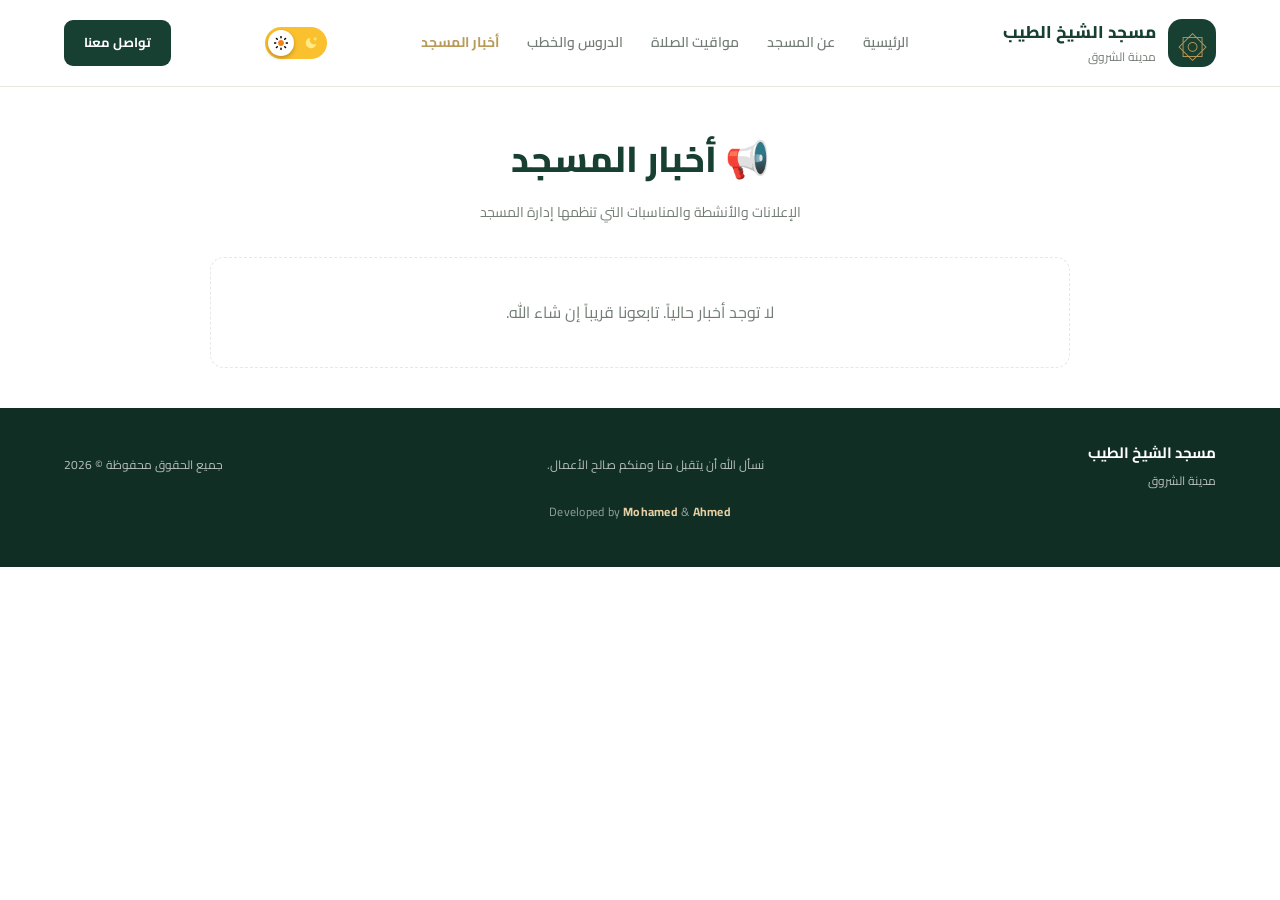
<file: news.html>
<!DOCTYPE html>
<html lang="ar" dir="rtl">
<head>
    <meta charset="UTF-8">
    <meta name="viewport" content="width=device-width, initial-scale=1.0">
    <meta name="description" content="أخبار وإعلانات مسجد الشيخ الطيب">
    <title>أخبار المسجد | مسجد الشيخ الطيب</title>
    <link rel="stylesheet" href="style.css">
    <link href="https://fonts.googleapis.com/css2?family=Cairo:wght@400;500;600;700;800&display=swap" rel="stylesheet">
    <script>
        (function(){var t=localStorage.getItem('mosque-theme');if(t==='dark')document.documentElement.setAttribute('data-theme','dark');})();
    </script>
    <style>
        .news-page {
            max-width: 900px;
            margin: auto;
            padding: 40px 20px;
        }
        .news-heading {
            color: var(--green-dark, #245642);
            font-size: clamp(26px, 4vw, 36px);
            font-weight: 800;
            text-align: center;
            margin-bottom: 8px;
        }
        .news-subheading {
            color: var(--text-muted, #737d76);
            text-align: center;
            font-size: 14px;
            margin-bottom: 32px;
        }
        .news-list {
            display: flex;
            flex-direction: column;
            gap: 18px;
        }
        .news-card {
            background: var(--card-bg, #fff);
            border: 1px solid var(--border, #e8dfca);
            border-radius: 14px;
            padding: 20px;
            box-shadow: var(--shadow);
        }
        .news-card h3 {
            color: var(--green-dark, #245642);
            font-size: 18px;
            font-weight: 800;
            margin-bottom: 6px;
        }
        .news-date {
            font-size: 12px;
            color: var(--text-muted, #737d76);
            margin-bottom: 10px;
        }
        .news-desc {
            color: var(--text-dark, #333);
            font-size: 14px;
            line-height: 1.9;
            white-space: pre-wrap;
        }
        .news-card img {
            max-width: 100%;
            border-radius: 10px;
            margin: 12px 0;
        }
        .news-card audio {
            width: 100%;
            margin-top: 10px;
        }
        .no-news {
            text-align: center;
            padding: 40px 20px;
            color: var(--text-muted, #737d76);
            border: 1px dashed var(--border, #e8dfca);
            border-radius: 14px;
            background: var(--card-bg, #fff);
        }
    </style>
</head>
<body>

<header class="header">
    <div class="container nav-container">
        <a href="index.html#home" class="logo">
            <span class="logo-icon">۞</span>
            <span class="logo-text">
                <strong>مسجد الشيخ الطيب</strong>
                <small>مدينة الشروق</small>
            </span>
        </a>
        <nav class="navigation">
            <a href="index.html#home">الرئيسية</a>
            <a href="index.html#about">عن المسجد</a>
            <a href="index.html#prayer">مواقيت الصلاة</a>
            <a href="lessons.html">الدروس والخطب</a>
            <a href="news.html" style="color:#b99a5b;font-weight:bold;">أخبار المسجد</a>
        </nav>
        <button type="button" class="theme-toggle" aria-label="التبديل بين الوضع الداكن والفاتح" title="وضع داكن">
                <span class="toggle-thumb">
                    <span class="thumb-icon thumb-sun">
                        <svg viewBox="0 0 24 24"><circle cx="12" cy="12" r="5"/><path d="M12 1v2m0 18v2M4.22 4.22l1.42 1.42m12.72 12.72l1.42 1.42M1 12h2m18 0h2M4.22 19.78l1.42-1.42M18.36 5.64l1.42-1.42" stroke="currentColor" stroke-width="2.5" stroke-linecap="round"/></svg>
                    </span>
                    <span class="thumb-icon thumb-moon">
                        <svg viewBox="0 0 24 24"><path d="M21 12.79A9 9 0 1 1 11.21 3 7 7 0 0 0 21 12.79z"/><path d="M19 3v4m2-2h-4" stroke="currentColor" stroke-width="2" stroke-linecap="round"/></svg>
                    </span>
                </span>
                <span class="toggle-track-icons">
                    <span class="track-icon track-sun">
                        <svg viewBox="0 0 24 24"><circle cx="12" cy="12" r="5"/><path d="M12 1v2m0 18v2M4.22 4.22l1.42 1.42m12.72 12.72l1.42 1.42M1 12h2m18 0h2M4.22 19.78l1.42-1.42M18.36 5.64l1.42-1.42" stroke="currentColor" stroke-width="2.5" stroke-linecap="round"/></svg>
                    </span>
                    <span class="track-icon track-moon">
                        <svg viewBox="0 0 24 24"><path d="M21 12.79A9 9 0 1 1 11.21 3 7 7 0 0 0 21 12.79z"/><path d="M19 3v4m2-2h-4" stroke="currentColor" stroke-width="2" stroke-linecap="round"/></svg>
                    </span>
                </span>
            </button>
        <a href="index.html#contact" class="contact-button">تواصل معنا</a>
    </div>
</header>

<main>
    <section class="news-page">
        <h1 class="news-heading">📢 أخبار المسجد</h1>
        <p class="news-subheading">الإعلانات والأنشطة والمناسبات التي تنظمها إدارة المسجد</p>
        <div class="news-list" id="newsContainer"></div>
    </section>
</main>

<footer class="footer">
    <div class="container footer-content">
        <div>
            <strong>مسجد الشيخ الطيب</strong>
            <p>مدينة الشروق</p>
        </div>
        <p class="footer-note">نسأل الله أن يتقبل منا ومنكم صالح الأعمال.</p>
        <p class="copyright">جميع الحقوق محفوظة © <span id="current-year"></span></p>
    </div>
    <p class="dev-credit">
      Developed by
      <a href="https://www.facebook.com/profile.php?id=61577953845492" target="_blank" rel="noopener noreferrer">Mohamed</a>
      &amp;
      <a href="https://www.facebook.com/ahmedmoshah" target="_blank" rel="noopener noreferrer">Ahmed</a>
    </p>
</footer>

<script src="theme.js"></script>
<script>
    document.getElementById('current-year').textContent = new Date().getFullYear();

    const news = JSON.parse(localStorage.getItem('sheikhNews')) || [];
    const container = document.getElementById('newsContainer');

    if (!news.length) {
        container.innerHTML = '<div class="no-news">لا توجد أخبار حالياً. تابعونا قريباً إن شاء الله.</div>';
    } else {
        container.innerHTML = news.map(n => `
            <article class="news-card">
                <h3>${n.title}</h3>
                <div class="news-date">📅 ${n.date || ''}</div>
                <div class="news-desc">${n.desc || ''}</div>
                ${n.image ? `<img src="${n.image}" alt="${n.title}">` : ''}
                ${n.audio ? `<audio controls src="${n.audio}"></audio>` : ''}
            </article>
        `).join('');
    }
</script>
</body>
</html>
</file>
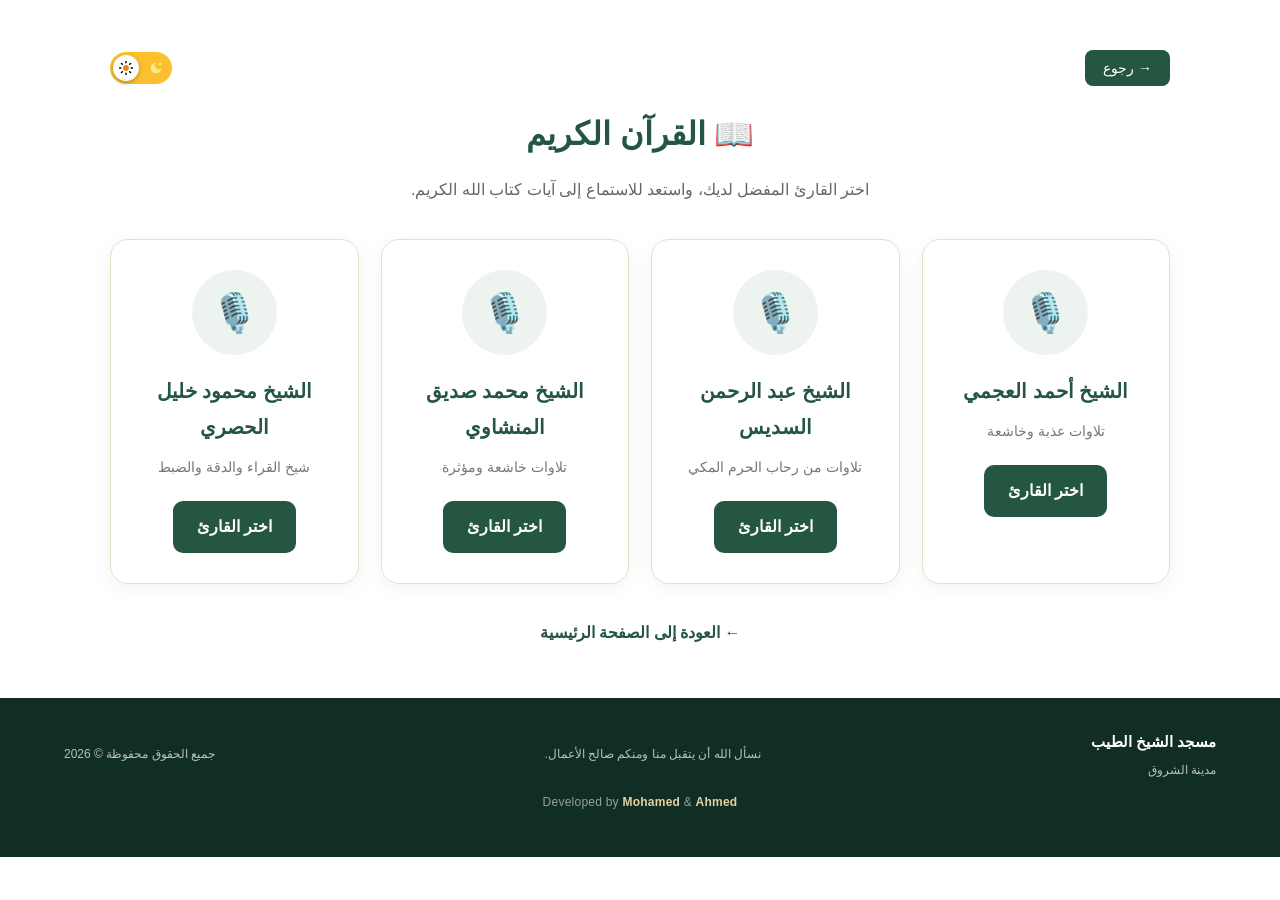
<file: quran.html>
<!DOCTYPE html>
<html lang="ar" dir="rtl">
<head>
    <meta charset="UTF-8">
    <meta name="viewport" content="width=device-width, initial-scale=1.0">
    <meta name="description" content="استمع إلى القرآن الكريم بأصوات نخبة من القراء">
    <title>القرآن الكريم | مسجد الشيخ الطيب</title>

    <link rel="stylesheet" href="style.css">

    <style>
        .quran-page {
            max-width: 1100px;
            margin: auto;
            padding: 50px 20px;
            text-align: center;
        }

        .quran-heading {
            color: #245642;
            font-size: 32px;
            margin-bottom: 12px;
        }

        .quran-intro {
            color: #666;
            margin-bottom: 35px;
            line-height: 1.8;
        }

        .reciters-grid {
            display: grid;
            grid-template-columns: repeat(auto-fit, minmax(240px, 1fr));
            gap: 22px;
            justify-content: center;
        }

        .reciter-card {
            background: #fff;
            border: 1px solid #e8dfca;
            border-radius: 18px;
            padding: 30px 18px;
            box-shadow: 0 5px 20px rgba(0, 0, 0, 0.05);
            transition: transform 0.2s, box-shadow 0.2s;
        }

        .reciter-card:hover {
            transform: translateY(-5px);
            box-shadow: 0 10px 25px rgba(0, 0, 0, 0.09);
        }

        .reciter-icon {
            width: 85px;
            height: 85px;
            display: flex;
            align-items: center;
            justify-content: center;
            margin: 0 auto 18px;
            border-radius: 50%;
            background: #edf3ee;
            font-size: 38px;
        }

        .reciter-card h2 {
            color: #245642;
            font-size: 20px;
            margin-bottom: 10px;
        }

        .reciter-card p {
            color: #777;
            margin-bottom: 20px;
            font-size: 14px;
        }

        .reciter-button {
            display: inline-block;
            padding: 12px 24px;
            border-radius: 10px;
            background: #245642;
            color: #fff;
            text-decoration: none;
            font-weight: bold;
            transition: background 0.2s;
        }

        .reciter-button:hover {
            background: #173f32;
        }

        .back-home {
            display: inline-block;
            margin-top: 35px;
            color: #245642;
            text-decoration: none;
            font-weight: bold;
        }

        @media (max-width: 480px) {
            .quran-heading {
                font-size: 26px;
            }

            .quran-page {
                padding: 35px 15px;
            }
        }
    </style>
    <script>
        (function(){var t=localStorage.getItem('mosque-theme');if(t==='dark')document.documentElement.setAttribute('data-theme','dark');})();
    </script>
</head>

<body>

<main class="quran-page">

    <div class="quran-top-bar" style="display:flex;justify-content:space-between;align-items:center;">
        <button class="quran-back-button" onclick="history.back()">
            → رجوع
        </button>
        <button type="button" class="theme-toggle" aria-label="التبديل بين الوضع الداكن والفاتح" title="وضع داكن">
                <span class="toggle-thumb">
                    <span class="thumb-icon thumb-sun">
                        <svg viewBox="0 0 24 24"><circle cx="12" cy="12" r="5"/><path d="M12 1v2m0 18v2M4.22 4.22l1.42 1.42m12.72 12.72l1.42 1.42M1 12h2m18 0h2M4.22 19.78l1.42-1.42M18.36 5.64l1.42-1.42" stroke="currentColor" stroke-width="2.5" stroke-linecap="round"/></svg>
                    </span>
                    <span class="thumb-icon thumb-moon">
                        <svg viewBox="0 0 24 24"><path d="M21 12.79A9 9 0 1 1 11.21 3 7 7 0 0 0 21 12.79z"/><path d="M19 3v4m2-2h-4" stroke="currentColor" stroke-width="2" stroke-linecap="round"/></svg>
                    </span>
                </span>
                <span class="toggle-track-icons">
                    <span class="track-icon track-sun">
                        <svg viewBox="0 0 24 24"><circle cx="12" cy="12" r="5"/><path d="M12 1v2m0 18v2M4.22 4.22l1.42 1.42m12.72 12.72l1.42 1.42M1 12h2m18 0h2M4.22 19.78l1.42-1.42M18.36 5.64l1.42-1.42" stroke="currentColor" stroke-width="2.5" stroke-linecap="round"/></svg>
                    </span>
                    <span class="track-icon track-moon">
                        <svg viewBox="0 0 24 24"><path d="M21 12.79A9 9 0 1 1 11.21 3 7 7 0 0 0 21 12.79z"/><path d="M19 3v4m2-2h-4" stroke="currentColor" stroke-width="2" stroke-linecap="round"/></svg>
                    </span>
                </span>
            </button>
    </div>

    <h1 class="quran-heading">📖 القرآن الكريم</h1>

    <p class="quran-intro">
        اختر القارئ المفضل لديك، واستعد للاستماع إلى آيات
        كتاب الله الكريم.
    </p>

    <section class="reciters-grid" aria-label="اختيار قارئ">

        <article class="reciter-card">
            <div class="reciter-icon" aria-hidden="true">🎙️</div>
            <h2>الشيخ أحمد العجمي</h2>
            <p>تلاوات عذبة وخاشعة</p>
            <a class="reciter-button" href="parts.html?reciter=ajmy">
                اختر القارئ
            </a>
        </article>

        <article class="reciter-card">
            <div class="reciter-icon" aria-hidden="true">🎙️</div>
            <h2>الشيخ عبد الرحمن السديس</h2>
            <p>تلاوات من رحاب الحرم المكي</p>
            <a class="reciter-button" href="parts.html?reciter=sudais">
                اختر القارئ
            </a>
        </article>

        <article class="reciter-card">
            <div class="reciter-icon" aria-hidden="true">🎙️</div>
            <h2>الشيخ محمد صديق المنشاوي</h2>
            <p>تلاوات خاشعة ومؤثرة</p>
            <a class="reciter-button" href="parts.html?reciter=minshawi">
                اختر القارئ
            </a>
        </article>

        <article class="reciter-card">
            <div class="reciter-icon" aria-hidden="true">🎙️</div>
            <h2>الشيخ محمود خليل الحصري</h2>
            <p>شيخ القراء والدقة والضبط</p>
            <a class="reciter-button" href="parts.html?reciter=husary">
                اختر القارئ
            </a>
        </article>

    </section>

    <a class="back-home" href="index.html">
        ← العودة إلى الصفحة الرئيسية
    </a>

</main>

<footer class="footer">
    <div class="container footer-content">
        <div>
            <strong>مسجد الشيخ الطيب</strong>
            <p>مدينة الشروق</p>
        </div>
        <p class="footer-note">نسأل الله أن يتقبل منا ومنكم صالح الأعمال.</p>
        <p class="copyright">جميع الحقوق محفوظة © <span id="current-year"></span></p>
    </div>
    <p class="dev-credit">
      Developed by
      <a href="https://www.facebook.com/profile.php?id=61577953845492" target="_blank" rel="noopener noreferrer">Mohamed</a>
      &amp;
      <a href="https://www.facebook.com/ahmedmoshah" target="_blank" rel="noopener noreferrer">Ahmed</a>
    </p>
</footer>
<script>
  document.getElementById('current-year').textContent = new Date().getFullYear();
</script>

    <script src="theme.js"></script>
</body>
</html>
</file>
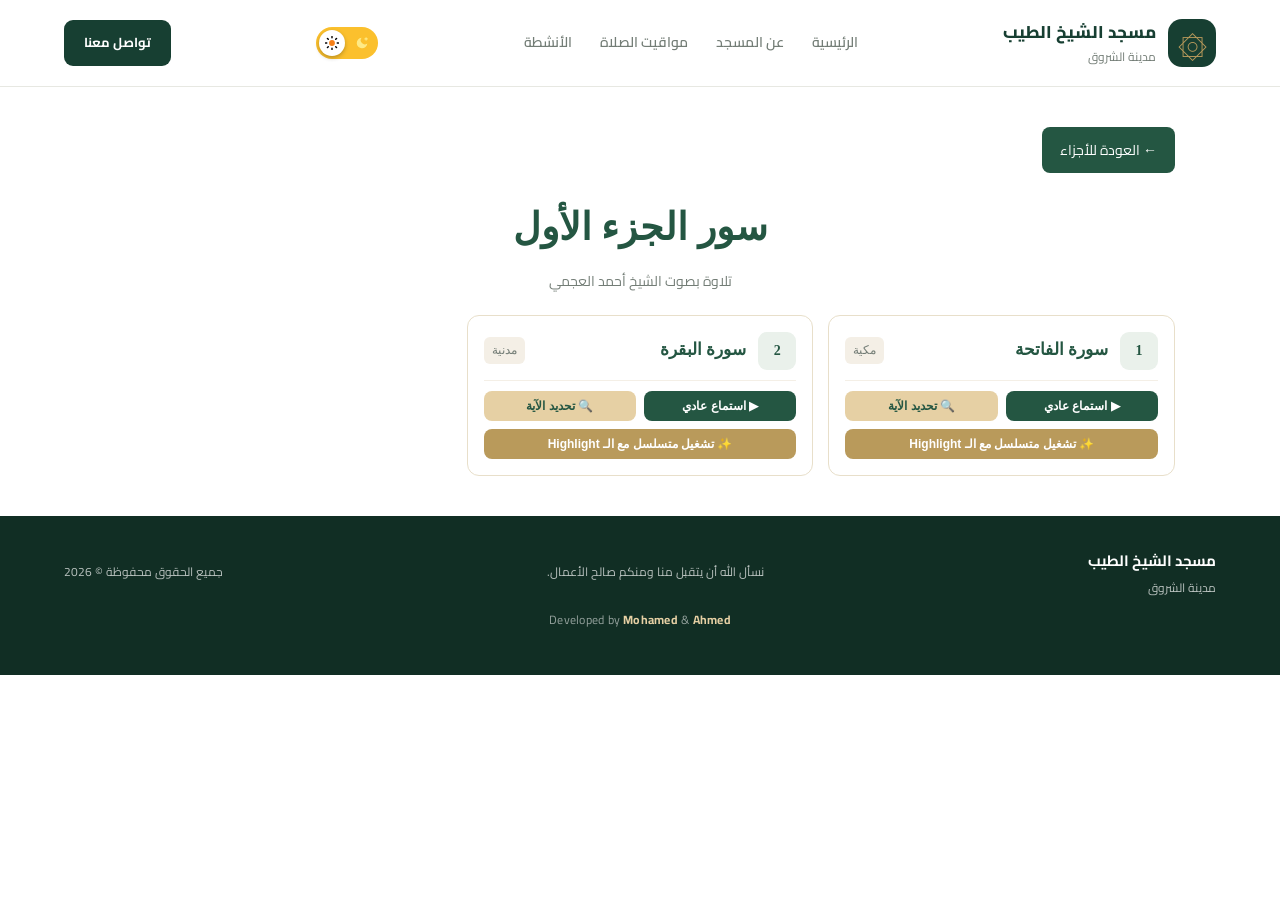
<file: surahs.html>
<!DOCTYPE html>
<html lang="ar" dir="rtl">
<head>
<meta charset="UTF-8">
<meta name="viewport" content="width=device-width, initial-scale=1.0">
<meta name="description" content="سور الجزء - مسجد الشيخ الطيب">
<title>سور الجزء | مسجد الشيخ الطيب</title>

<link rel="stylesheet" href="style.css">
<link href="https://fonts.googleapis.com/css2?family=Amiri:ital,wght@0,400;0,700;1,400&family=Droid+Arabic+Naskh:wght@400;700&display=swap" rel="stylesheet">
<link rel="preconnect" href="https://fonts.googleapis.com">
<link rel="preconnect" href="https://fonts.gstatic.com" crossorigin>
<link href="https://fonts.googleapis.com/css2?family=Cairo:wght@400;500;600;700;800&display=swap" rel="stylesheet">

<style>
.quran-page {
max-width: 1100px;
margin: auto;
padding: 40px 15px;
text-align: center;
}
.quran-heading {
color: #245642;
font-size: clamp(26px, 4vw, 38px);
font-weight: 800;
margin-bottom: 8px;
font-family: "Droid Arabic Naskh", serif;
}
.quran-subheading {
color: #737d76;
font-size: 14px;
margin-bottom: 20px;
}

.audio-player-container {
position: relative;
z-index: 10;
margin-bottom: 16px;
display: none;
}

/* ===== Cassette Deck (compact) ===== */
.cassette-deck {
background: linear-gradient(180deg, #2a4a3a 0%, #1a3228 100%);
border: 2px solid #b99a5b;
border-radius: 14px;
padding: 10px 12px;
box-shadow:
  inset 0 1px 0 rgba(255,255,255,0.12),
  inset 0 -2px 6px rgba(0,0,0,0.3),
  0 8px 20px -8px rgba(23,63,50,0.4);
}

.cassette-window {
background: #1a1a16;
border-radius: 10px;
padding: 8px 10px;
box-shadow:
  inset 0 2px 5px rgba(0,0,0,0.65),
  inset 0 -1px 0 rgba(255,255,255,0.06);
}

.cassette-label {
display: flex;
align-items: center;
justify-content: space-between;
gap: 8px;
background: linear-gradient(180deg, #f0e6c8 0%, #e2d4a8 100%);
color: #1a3228;
padding: 5px 10px;
border-radius: 5px 5px 0 0;
font-family: "Droid Arabic Naskh", serif;
box-shadow: inset 0 -1px 0 rgba(0,0,0,0.12);
}

.cassette-side {
font-family: "Cairo", sans-serif;
font-weight: 800;
font-size: 0.8rem;
background: #245642;
color: #e6d0a4;
width: 22px;
height: 22px;
display: grid;
place-items: center;
border-radius: 5px;
flex-shrink: 0;
}

.cassette-title {
flex: 1;
min-width: 0;
font-size: 0.8rem;
font-weight: 700;
text-align: center;
overflow: hidden;
text-overflow: ellipsis;
white-space: nowrap;
}

.cassette-type {
font-family: "Cairo", sans-serif;
font-size: 0.65rem;
font-weight: 700;
color: #5a5040;
flex-shrink: 0;
}

.cassette-reels {
display: flex;
align-items: center;
justify-content: space-between;
gap: 10px;
padding: 8px 4px 6px;
}

.cassette-reel {
width: clamp(36px, 8vw, 48px);
height: clamp(36px, 8vw, 48px);
border-radius: 50%;
background: conic-gradient(
  from 0deg,
  #3a3830 0 25%,
  #5a5648 0 50%,
  #3a3830 0 75%,
  #5a5648 0 100%
);
box-shadow:
  inset 0 0 0 2px #222018,
  inset 0 2px 5px rgba(0,0,0,0.55),
  0 0 0 1.5px #b99a5b44;
display: grid;
place-items: center;
animation: cassette-spin 2.8s linear infinite;
animation-play-state: paused;
}

.cassette-reel.reel-right {
animation-duration: 3.5s;
}

.cassette-reel::after {
content: "";
width: 8px;
height: 8px;
border-radius: 50%;
background: #e8e2d2;
box-shadow: 0 0 0 3px #222018;
}

.cassette-tape {
flex: 1;
height: clamp(14px, 3.5vw, 20px);
border-radius: 2px;
background: rgba(180, 205, 215, 0.18);
box-shadow:
  inset 0 2px 4px rgba(0,0,0,0.45),
  inset 0 -1px 0 rgba(255,255,255,0.12);
}

@keyframes cassette-spin {
to { transform: rotate(360deg); }
}

.cassette-deck.is-playing .cassette-reel {
animation-play-state: running;
}

@media (prefers-reduced-motion: reduce) {
.cassette-reel {
  animation: none !important;
}
}

.cassette-audio-wrap {
margin-top: 8px;
padding: 0 2px;
}

.cassette-audio-wrap audio {
width: 100%;
outline: none;
height: 36px;
border-radius: 6px;
}

.player-controls-row {
display: flex;
justify-content: center;
gap: 8px;
margin-top: 8px;
padding-top: 8px;
border-top: 1px dashed rgba(185,154,91,0.4);
}

.control-btn {
padding: 7px 15px;
font-size: 13px;
font-weight: bold;
border-radius: 8px;
border: 1px solid #b99a5b;
background: #f8f5ee;
color: #245642;
cursor: pointer;
transition: all 0.2s;
}

.control-btn:hover {
background: #f4efe6;
}

.control-btn.active-repeat {
background: #245642 !important;
color: #fff !important;
border-color: #245642;
}

.dev-credit {
text-align: center;
font-size: 12px;
color: rgba(255, 255, 255, 0.55);
padding: 10px 16px 14px;
margin: 0;
font-family: "Cairo", sans-serif;
letter-spacing: 0.02em;
}

.dev-credit a {
color: #e6d0a4;
text-decoration: none;
font-weight: 700;
transition: color 0.2s;
}

.dev-credit a:hover {
color: #fff;
text-decoration: underline;
}

/* تنسيق المصحف المحسن والمتجاوب مع الموبايل */
.mushaf-container {
display: none;
background: #fffdf9;
border: 3px double #b99a5b;
border-radius: 16px;
padding: 25px 18px;
margin-bottom: 30px;
box-shadow: 0 8px 25px rgba(185, 154, 91, 0.12), inset 0 0 15px rgba(185, 154, 91, 0.04);
text-align: justify;
text-justify: inter-word;
line-height: 2.8;
font-family: "Amiri", serif;
font-size: clamp(21px, 4.5vw, 25px);
color: #173f32;
min-height: 50vh;
max-height: none;
overflow-y: visible;
position: relative;
}

.mushaf-container::before {
content: "۞";
position: absolute;
top: 8px;
right: 12px;
color: #b99a5b;
font-size: 16px;
opacity: 0.6;
}
.mushaf-container::after {
content: "۞";
position: absolute;
top: 8px;
left: 12px;
color: #b99a5b;
font-size: 16px;
opacity: 0.6;
}

.mushaf-header {
text-align: center;
font-size: clamp(22px, 4vw, 28px);
color: #245642;
font-weight: bold;
margin-bottom: 15px;
border-bottom: 2px dashed #e8dfca;
padding-bottom: 10px;
}
.basmala {
text-align: center;
font-size: clamp(20px, 3.8vw, 26px);
color: #b99a5b;
margin-bottom: 20px;
display: block;
font-weight: bold;
}

.ayah {
display: inline;
padding: 3px 5px;
margin: 0 2px;
border-radius: 6px;
cursor: pointer;
transition: all 0.15s ease-in-out;
line-height: inherit;
}
.ayah:hover {
background-color: #f4efe6;
}
.ayah.active-ayah {
background-color: #f7e4b5 !important;
color: #173f32 !important;
font-weight: bold;
box-shadow: 0 2px 6px rgba(185, 154, 91, 0.4);
}
.aya-number {
color: #b99a5b;
font-size: 0.8em;
margin: 0 3px;
font-weight: bold;
display: inline-block;
}

.surahs-grid {
display: grid;
grid-template-columns: repeat(auto-fill, minmax(260px, 1fr));
gap: 15px;
text-align: right;
}
.surah-item {
display: flex;
flex-direction: column;
padding: 16px;
background: #fff;
border: 1px solid #e8dfca;
border-radius: 12px;
color: #245642;
text-decoration: none;
font-family: "Droid Arabic Naskh", serif;
transition: all 0.2s;
}
.surah-item:hover {
background: #f8f5ee;
border-color: #b99a5b;
transform: translateY(-2px);
}
.surah-top-row {
display: flex;
align-items: center;
justify-content: space-between;
width: 100%;
margin-bottom: 10px;
}
.surah-info {
display: flex;
align-items: center;
gap: 12px;
}
.surah-number-badge {
width: 38px;
height: 38px;
display: grid;
place-items: center;
background: #eaf1eb;
color: #245642;
border-radius: 9px;
font-weight: 700;
font-size: 14px;
flex-shrink: 0;
}
.surah-name {
font-size: 17px;
font-weight: 700;
}
.surah-type {
font-size: 12px;
color: #737d76;
background: #f4efe6;
padding: 3px 8px;
border-radius: 6px;
}

.card-actions {
display: flex;
flex-direction: column;
gap: 8px;
border-top: 1px solid #f4efe6;
padding-top: 10px;
}
.actions-row {
display: flex;
gap: 8px;
}
.action-btn {
flex: 1;
padding: 8px;
font-size: 12px;
font-weight: bold;
border-radius: 8px;
border: none;
cursor: pointer;
transition: background 0.2s;
text-align: center;
}
.btn-normal {
background: #245642;
color: #fff;
}
.btn-normal:hover {
background: #173f32;
}
.btn-highlight {
background: #e6d0a4;
color: #245642;
}
.btn-highlight:hover {
background: #d8bf8d;
}
.btn-sequential {
background: #b99a5b;
color: #fff;
width: 100%;
}
.btn-sequential:hover {
background: #a2834b;
}

/* تعديلات إضافية للشاشات الصغيرة جداً (الموبايل) */
@media (max-width: 480px) {
.mushaf-container {
padding: 18px 12px;
line-height: 2.6;
}
.quran-page {
padding: 25px 10px;
}
}
</style>
    <script>
        (function(){var t=localStorage.getItem('mosque-theme');if(t==='dark')document.documentElement.setAttribute('data-theme','dark');})();
    </script>
</head>
<body>

<header class="header">
<div class="container nav-container">
<a href="index.html#home" class="logo">
<span class="logo-icon">۞</span>
<span class="logo-text">
<strong>مسجد الشيخ الطيب</strong>
<small>مدينة الشروق</small>
</span>
</a>

<nav class="navigation">
<a href="index.html#home">الرئيسية</a>
<a href="index.html#about">عن المسجد</a>
<a href="index.html#prayer">مواقيت الصلاة</a>
<a href="index.html#activities">الأنشطة</a>
</nav>

            <button type="button" class="theme-toggle" aria-label="التبديل بين الوضع الداكن والفاتح" title="وضع داكن">
                <span class="toggle-thumb">
                    <span class="thumb-icon thumb-sun">
                        <svg viewBox="0 0 24 24"><circle cx="12" cy="12" r="5"/><path d="M12 1v2m0 18v2M4.22 4.22l1.42 1.42m12.72 12.72l1.42 1.42M1 12h2m18 0h2M4.22 19.78l1.42-1.42M18.36 5.64l1.42-1.42" stroke="currentColor" stroke-width="2.5" stroke-linecap="round"/></svg>
                    </span>
                    <span class="thumb-icon thumb-moon">
                        <svg viewBox="0 0 24 24"><path d="M21 12.79A9 9 0 1 1 11.21 3 7 7 0 0 0 21 12.79z"/><path d="M19 3v4m2-2h-4" stroke="currentColor" stroke-width="2" stroke-linecap="round"/></svg>
                    </span>
                </span>
                <span class="toggle-track-icons">
                    <span class="track-icon track-sun">
                        <svg viewBox="0 0 24 24"><circle cx="12" cy="12" r="5"/><path d="M12 1v2m0 18v2M4.22 4.22l1.42 1.42m12.72 12.72l1.42 1.42M1 12h2m18 0h2M4.22 19.78l1.42-1.42M18.36 5.64l1.42-1.42" stroke="currentColor" stroke-width="2.5" stroke-linecap="round"/></svg>
                    </span>
                    <span class="track-icon track-moon">
                        <svg viewBox="0 0 24 24"><path d="M21 12.79A9 9 0 1 1 11.21 3 7 7 0 0 0 21 12.79z"/><path d="M19 3v4m2-2h-4" stroke="currentColor" stroke-width="2" stroke-linecap="round"/></svg>
                    </span>
                </span>
            </button>
<a href="index.html#contact" class="contact-button">تواصل معنا</a>
</div>
</header>

<main>
<section class="quran-page">
<div class="quran-top-bar">
<button class="quran-back-button" id="backBtn">← العودة للأجزاء</button>
</div>

<h1 class="quran-heading" id="partTitle">سور الجزء</h1>
<p class="quran-subheading" id="reciterSubheading">اختر طريقة الاستماع المناسبة</p>

<div class="audio-player-container" id="playerContainer">
  <div class="cassette-deck" id="cassetteDeck">
    <div class="cassette-window">
      <div class="cassette-label">
        <span class="cassette-side">أ</span>
        <span class="cassette-title" id="nowPlayingTitle">جارٍ تشغيل السورة...</span>
        <span class="cassette-type">قرآن</span>
      </div>
      <div class="cassette-reels" aria-hidden="true">
        <span class="cassette-reel reel-left"></span>
        <span class="cassette-tape"></span>
        <span class="cassette-reel reel-right"></span>
      </div>
    </div>
    <div class="cassette-audio-wrap">
      <audio id="mainAudioPlayer" controls></audio>
    </div>
    <div class="player-controls-row" id="playerControlsRow">
      <button class="control-btn" id="repeatAyahBtn" onclick="toggleRepeatAyah()">🔁 تكرار الآية: معطل</button>
    </div>
  </div>
</div>

<audio id="preloadAudioPlayer" style="display:none;" preload="auto"></audio>

<div class="mushaf-container" id="mushafContainer">
<div class="mushaf-header" id="mushafTitle">سورة</div>
<div class="basmala" id="basmalaText">بِسْمِ اللَّهِ الرَّحْمَٰنِ الرَّحِيمِ</div>
<div id="ayasContent">اختر سورة لعرض الآيات...</div>
</div>

<div class="surahs-grid" id="surahsGrid"></div>
</section>
</main>

<footer class="footer">
<div class="container footer-content">
<div>
<strong>مسجد الشيخ الطيب</strong>
<p>مدينة الشروق</p>
</div>
<p class="footer-note">نسأل الله أن يتقبل منا ومنكم صالح الأعمال.</p>
<p class="copyright">جميع الحقوق محفوظة © <span id="current-year"></span></p>
</div>
<p class="dev-credit">
  Developed by
  <a href="https://www.facebook.com/profile.php?id=61577953845492" target="_blank" rel="noopener noreferrer">Mohamed</a>
  &amp;
  <a href="https://www.facebook.com/ahmedmoshah" target="_blank" rel="noopener noreferrer">Ahmed</a>
</p>
</footer>

<script>
document.getElementById('current-year').textContent = new Date().getFullYear();

const recitersServers = {
'ajmy': { name: 'الشيخ أحمد العجمي', server: 'https://server10.mp3quran.net/ajm/', edition: 'ar.ahmedajamy' },
'sudais': { name: 'الشيخ عبد الرحمن السديس', server: 'https://server11.mp3quran.net/sds/', edition: 'ar.abdurrahmaansudais' },
'minshawi': { name: 'الشيخ محمد صديق المنشاوي', server: 'https://server11.mp3quran.net/minsh/', edition: 'ar.minshawi' },
'husary': { name: 'الشيخ محمود خليل الحصري', server: 'https://server13.mp3quran.net/husr/', edition: 'ar.husary' }
};

const partsData = {
1: [{ name: "الفاتحة", num: 1, type: "مكية" }, { name: "البقرة", num: 2, type: "مدنية" }],
2: [{ name: "البقرة", num: 2, type: "مدنية" }],
3: [{ name: "البقرة", num: 2, type: "مدنية" }, { name: "آل عمران", num: 3, type: "مدنية" }],
4: [{ name: "آل عمران", num: 3, type: "مدنية" }, { name: "النساء", num: 4, type: "مدنية" }],
5: [{ name: "النساء", num: 4, type: "مدنية" }],
6: [{ name: "النساء", num: 4, type: "مدنية" }, { name: "المائدة", num: 5, type: "مدنية" }],
7: [{ name: "المائدة", num: 5, type: "مدنية" }, { name: "الأنعام", num: 6, type: "مكية" }],
8: [{ name: "الأنعام", num: 6, type: "مكية" }, { name: "الأعراف", num: 7, type: "مكية" }],
9: [{ name: "الأعراف", num: 7, type: "مكية" }, { name: "الأنفال", num: 8, type: "مدنية" }],
10: [{ name: "الأنفال", num: 8, type: "مدنية" }, { name: "التوبة", num: 9, type: "مدنية" }],
11: [{ name: "التوبة", num: 9, type: "مدنية" }, { name: "يونس", num: 10, type: "مكية" }, { name: "هود", num: 11, type: "مكية" }],
12: [{ name: "هود", num: 11, type: "مكية" }, { name: "يوسف", num: 12, type: "مكية" }],
13: [{ name: "يوسف", num: 12, type: "مكية" }, { name: "الرعد", num: 13, type: "مدنية" }, { name: "إبراهيم", num: 14, type: "مكية" }],
14: [{ name: "الحجر", num: 15, type: "مكية" }, { name: "النحل", num: 16, type: "مكية" }],
15: [{ name: "الإسراء", num: 17, type: "مكية" }, { name: "الكهف", num: 18, type: "مكية" }],
16: [{ name: "الكهف", num: 18, type: "مكية" }, { name: "مريم", num: 19, type: "مكية" }, { name: "طه", num: 20, type: "مكية" }],
17: [{ name: "الأنبياء", num: 21, type: "مكية" }, { name: "الحج", num: 22, type: "مدنية" }],
18: [{ name: "المؤمنون", num: 23, type: "مكية" }, { name: "النور", num: 24, type: "مدنية" }, { name: "الفرقان", num: 25, type: "مكية" }],
19: [{ name: "الفرقان", num: 25, type: "مكية" }, { name: "الشعراء", num: 26, type: "مكية" }, { name: "النمل", num: 27, type: "مكية" }],
20: [{ name: "النمل", num: 27, type: "مكية" }, { name: "القصص", num: 28, type: "مكية" }, { name: "العنكبوت", num: 29, type: "مكية" }],
21: [{ name: "العنكبوت", num: 29, type: "مكية" }, { name: "الروم", num: 30, type: "مكية" }, { name: "لقمان", num: 31, type: "مكية" }, { name: "السجدة", num: 32, type: "مكية" }, { name: "الأحزاب", num: 33, type: "مدنية" }],
22: [{ name: "الأحزاب", num: 33, type: "مدنية" }, { name: "سبأ", num: 34, type: "مكية" }, { name: "فاطر", num: 35, type: "مكية" }, { name: "يس", num: 36, type: "مكية" }],
23: [{ name: "يس", num: 36, type: "مكية" }, { name: "الصافات", num: 37, type: "مكية" }, { name: "ص", num: 38, type: "مكية" }, { name: "الزمر", num: 39, type: "مكية" }],
24: [{ name: "الزمر", num: 39, type: "مكية" }, { name: "غافر", num: 40, type: "مكية" }, { name: "فصلت", num: 41, type: "مكية" }],
25: [{ name: "فصلت", num: 41, type: "مكية" }, { name: "الشورى", num: 42, type: "مكية" }, { name: "الزخرف", num: 43, type: "مكية" }, { name: "الدخان", num: 44, type: "مكية" }, { name: "الجاثية", num: 45, type: "مكية" }],
26: [{ name: "الأحقاف", num: 46, type: "مكية" }, { name: "محمد", num: 47, type: "مدنية" }, { name: "الفتح", num: 48, type: "مدنية" }, { name: "الحجرات", num: 49, type: "مدنية" }, { name: "ق", num: 50, type: "مكية" }, { name: "الذاريات", num: 51, type: "مكية" }],
27: [{ name: "الذاريات", num: 51, type: "مكية" }, { name: "الطور", num: 52, type: "مكية" }, { name: "النجم", num: 53, type: "مكية" }, { name: "القمر", num: 54, type: "مكية" }, { name: "الرحمن", num: 55, type: "مدنية" }, { name: "الواقعة", num: 56, type: "مكية" }, { name: "الحديد", num: 57, type: "مدنية" }],
28: [{ name: "المجادلة", num: 58, type: "مدنية" }, { name: "الحشر", num: 59, type: "مدنية" }, { name: "الممتحنة", num: 60, type: "مدنية" }, { name: "الصف", num: 61, type: "مدنية" }, { name: "الجمعة", num: 62, type: "مدنية" }, { name: "المنافقون", num: 63, type: "مدنية" }, { name: "التغابن", num: 64, type: "مدنية" }, { name: "الطلاق", num: 65, type: "مدنية" }, { name: "التحريم", num: 66, type: "مدنية" }],
29: [{ name: "الملك", num: 67, type: "مكية" }, { name: "القلم", num: 68, type: "مكية" }, { name: "الحاقة", num: 69, type: "مكية" }, { name: "المعارج", num: 70, type: "مكية" }, { name: "نوح", num: 71, type: "مكية" }, { name: "الجن", num: 72, type: "مكية" }, { name: "المزمل", num: 73, type: "مكية" }, { name: "المدثر", num: 74, type: "مكية" }, { name: "القيامة", num: 75, type: "مكية" }, { name: "الإنسان", num: 76, type: "مدنية" }, { name: "المرسلات", num: 77, type: "مكية" }],
30: [
{ name: "النبأ", num: 78, type: "مكية" }, { name: "النازعات", num: 79, type: "مكية" }, { name: "عبس", num: 80, type: "مكية" }, { name: "التكوير", num: 81, type: "مكية" },
{ name: "الانفطار", num: 82, type: "مكية" }, { name: "المطففين", num: 83, type: "مكية" }, { name: "الانشقاق", num: 84, type: "مكية" }, { name: "البروج", num: 85, type: "مكية" },
{ name: "الطارق", num: 86, type: "مكية" }, { name: "الأعلى", num: 87, type: "مكية" }, { name: "الغاشية", num: 88, type: "مكية" }, { name: "الفجر", num: 89, type: "مكية" },
{ name: "البلد", num: 90, type: "مكية" }, { name: "الشمس", num: 91, type: "مكية" }, { name: "الليل", num: 92, type: "مكية" }, { name: "الضحى", num: 93, type: "مكية" },
{ name: "الشرح", num: 94, type: "مكية" }, { name: "التين", num: 95, type: "مكية" }, { name: "العلق", num: 96, type: "مكية" }, { name: "القدر", num: 97, type: "مكية" },
{ name: "البينة", num: 98, type: "مدنية" }, { name: "الزلزلة", num: 99, type: "مدنية" }, { name: "العاديات", num: 100, type: "مكية" }, { name: "القارعة", num: 101, type: "مكية" },
{ name: "التكاثر", num: 102, type: "مكية" }, { name: "العصر", num: 103, type: "مكية" }, { name: "الهمزة", num: 104, type: "مكية" }, { name: "الفيل", num: 105, type: "مكية" },
{ name: "قريش", num: 106, type: "مكية" }, { name: "الماعون", num: 107, type: "مكية" }, { name: "الكوثر", num: 108, type: "مكية" }, { name: "الكافرون", num: 109, type: "مكية" },
{ name: "النصر", num: 110, type: "مدنية" }, { name: "المسد", num: 111, type: "مكية" }, { name: "الإخلاص", num: 112, type: "مكية" }, { name: "الفلق", num: 113, type: "مكية" },
{ name: "الناس", num: 114, type: "مكية" }
]
};

const urlParams = new URLSearchParams(window.location.search);
const partNumber = parseInt(urlParams.get('part')) || 1;
const reciterKey = urlParams.get('reciter') || 'ajmy';

const activeReciter = recitersServers[reciterKey] || recitersServers['ajmy'];

document.getElementById('backBtn').onclick = () => {
window.location.href = `parts.html?reciter=${reciterKey}`;
};

const partNamesAr = [
"الأول", "الثاني", "الثالث", "الرابع", "الخامس", "السادس", "السابع", "الثامن", "التاسع", "العاشر",
"الحادي عشر", "الثاني عشر", "الثالث عشر", "الرابع عشر", "الخامس عشر", "السادس عشر", "السابع عشر", "الثامن عشر", "التاسع عشر", "العشرين",
"الحادي والعشرين", "الثاني والعشرين", "الثالث والعشرين", "الرابع والعشرين", "الخامس والعشرين", "السادس والعشرين", "السابع والعشرين", "الثامن والعشرين", "التاسع والعشرين", "الثلاثين"
];

document.getElementById("partTitle").textContent = `سور الجزء ${partNamesAr[partNumber - 1] || partNumber}`;
document.getElementById("reciterSubheading").textContent = `تلاوة بصوت ${activeReciter.name}`;

const surahsGrid = document.getElementById("surahsGrid");
const currentSurahs = partsData[partNumber] || [];

const playerContainer = document.getElementById("playerContainer");
const mainAudioPlayer = document.getElementById("mainAudioPlayer");
const preloadAudioPlayer = document.getElementById("preloadAudioPlayer");
const nowPlayingTitle = document.getElementById("nowPlayingTitle");
const repeatAyahBtn = document.getElementById("repeatAyahBtn");
const playerControlsRow = document.getElementById("playerControlsRow");
const cassetteDeck = document.getElementById("cassetteDeck");

const mushafContainer = document.getElementById("mushafContainer");
const mushafTitle = document.getElementById("mushafTitle");
const basmalaText = document.getElementById("basmalaText");
const ayasContent = document.getElementById("ayasContent");

// تشغيل/إيقاف دوران بكرات الكاسيت مع الصوت
function setCassettePlaying(playing) {
  if (cassetteDeck) {
    cassetteDeck.classList.toggle("is-playing", playing);
  }
}
mainAudioPlayer.addEventListener("play", () => setCassettePlaying(true));
mainAudioPlayer.addEventListener("playing", () => setCassettePlaying(true));
mainAudioPlayer.addEventListener("pause", () => setCassettePlaying(false));
mainAudioPlayer.addEventListener("ended", () => setCassettePlaying(false));
mainAudioPlayer.addEventListener("waiting", () => setCassettePlaying(false));

let currentAyahsData = [];
let currentAyahIndex = 0;
let isAyahModeActive = false;
let isRepeatAyahActive = false; 
let ayahPlayCount = 0; 

function formatSurahNumber(num) {
return String(num).padStart(3, '0');
}

function scrollToMushaf() {
mushafContainer.scrollIntoView({ behavior: 'smooth', block: 'start' });
}

function toggleRepeatAyah() {
isRepeatAyahActive = !isRepeatAyahActive;
if (isRepeatAyahActive) {
repeatAyahBtn.textContent = "🔁 تكرار الآية: مفعل";
repeatAyahBtn.classList.add('active-repeat');
if (isAyahModeActive && mainAudioPlayer.src) {
ayahPlayCount = 1; 
mainAudioPlayer.currentTime = 0;
mainAudioPlayer.play();
}
} else {
repeatAyahBtn.textContent = "🔁 تكرار الآية: معطل";
repeatAyahBtn.classList.remove('active-repeat');
}
}

async function playNormalSurah(surahNum, surahName) {
isAyahModeActive = false;
isRepeatAyahActive = false;
repeatAyahBtn.textContent = "🔁 تكرار الآية: معطل";
repeatAyahBtn.classList.remove('active-repeat');
playerControlsRow.style.display = 'none';

const surahFormattedNum = formatSurahNumber(surahNum);
const audioUrl = `${activeReciter.server}${surahFormattedNum}.mp3`;

mainAudioPlayer.src = audioUrl;
nowPlayingTitle.textContent = `جارٍ تشغيل: سورة ${surahName} - ${activeReciter.name}`;
playerContainer.style.display = 'block';
mainAudioPlayer.play();

scrollToMushaf();

mushafContainer.style.display = 'block';
mushafTitle.textContent = `سورة ${surahName}`;
ayasContent.textContent = "جارٍ تحميل الآيات...";

if (surahNum === 9) basmalaText.style.display = 'none';
else basmalaText.style.display = 'block';

try {
const response = await fetch(`https://api.alquran.cloud/v1/surah/${surahNum}/quran-uthmani`);
const data = await response.json();
if (data.code === 200) {
let ayasHTML = "";
data.data.ayahs.forEach((ayah) => {
let text = ayah.text;
if (surahNum !== 1 && surahNum !== 9 && ayah.numberInSurah === 1) {
text = text.replace("بِسْمِ ٱللَّهِ ٱلرَّحْمَٰنِ ٱلرَّحِيمِ", "").trim();
}
ayasHTML += `<span class="ayah">${text} <span class="aya-number">﴿${ayah.numberInSurah}﴾</span></span> `;
});
ayasContent.innerHTML = ayasHTML;
}
} catch (error) {
ayasContent.textContent = "تعذر تحميل نص السورة.";
}
}

async function playAyahByAyahMode(surahNum, surahName) {
isAyahModeActive = true;
playerControlsRow.style.display = 'flex';

mushafContainer.style.display = 'block';
mushafTitle.textContent = `سورة ${surahName} (اضغط على الآية لسماعها وتكرارها)`;
ayasContent.textContent = "جارٍ تجهيز الآيات والصوتيات...";

if (surahNum === 9) basmalaText.style.display = 'none';
else basmalaText.style.display = 'block';

try {
const response = await fetch(`https://api.alquran.cloud/v1/surah/${surahNum}/${activeReciter.edition}`);
const data = await response.json();

if (data.code === 200) {
currentAyahsData = data.data.ayahs;
let ayasHTML = "";

currentAyahsData.forEach((ayah, index) => {
let text = ayah.text;
if (surahNum !== 1 && surahNum !== 9 && ayah.numberInSurah === 1) {
text = text.replace("بِسْمِ ٱللَّهِ ٱلرَّحْمَٰنِ ٱلرَّحِيمِ", "").trim();
}
ayasHTML += `<span class="ayah" id="ayah-${index}" onclick="playSpecificAyah(${index})">${text} <span class="aya-number">﴿${ayah.numberInSurah}﴾</span></span> `;
});

ayasContent.innerHTML = ayasHTML;
playerContainer.style.display = 'block';
nowPlayingTitle.textContent = `تحديد الآية: سورة ${surahName} - ${activeReciter.name}`;
scrollToMushaf();
}
} catch (error) {
ayasContent.textContent = "تعذر تحميل الصوتيات.";
}
}

async function playSequentialMode(surahNum, surahName) {
isAyahModeActive = true;
playerControlsRow.style.display = 'flex';

mushafContainer.style.display = 'block';
mushafTitle.textContent = `سورة ${surahName} (تشغيل متسلسل مع المتابعة)`;
ayasContent.textContent = "جارٍ تحميل الآيات والصوتيات...";

if (surahNum === 9) basmalaText.style.display = 'none';
else basmalaText.style.display = 'block';

try {
const response = await fetch(`https://api.alquran.cloud/v1/surah/${surahNum}/${activeReciter.edition}`);
const data = await response.json();

if (data.code === 200) {
currentAyahsData = data.data.ayahs;
let ayasHTML = "";

currentAyahsData.forEach((ayah, index) => {
let text = ayah.text;
if (surahNum !== 1 && surahNum !== 9 && ayah.numberInSurah === 1) {
text = text.replace("بِسْمِ ٱللَّهِ ٱلرَّحْمَٰنِ ٱلرَّحِيمِ", "").trim();
}
ayasHTML += `<span class="ayah" id="ayah-${index}" onclick="playSpecificAyah(${index})">${text} <span class="aya-number">﴿${ayah.numberInSurah}﴾</span></span> `;
});

ayasContent.innerHTML = ayasHTML;
playerContainer.style.display = 'block';
nowPlayingTitle.textContent = `تشغيل متسلسل: سورة ${surahName} - ${activeReciter.name}`;
scrollToMushaf();

playSpecificAyah(0);
}
} catch (error) {
ayasContent.textContent = "تعذر تحميل التشغيل المتسلسل.";
}
}

function playSpecificAyah(index) {
if (index >= currentAyahsData.length) return;

currentAyahIndex = index;
ayahPlayCount = 1; 

const ayah = currentAyahsData[index];
mainAudioPlayer.src = ayah.audio;
mainAudioPlayer.play();

if (index + 1 < currentAyahsData.length) {
preloadAudioPlayer.src = currentAyahsData[index + 1].audio;
}

document.querySelectorAll('.ayah').forEach((el, i) => {
if (i === index) {
el.classList.add('active-ayah');
el.scrollIntoView({ behavior: 'smooth', block: 'center' });
} else {
el.classList.remove('active-ayah');
}
});
}

mainAudioPlayer.onended = () => {
if (isAyahModeActive) {
if (isRepeatAyahActive && ayahPlayCount < 2) {
ayahPlayCount++;
mainAudioPlayer.currentTime = 0;
mainAudioPlayer.play();
} else {
ayahPlayCount = 1; 
if (currentAyahIndex + 1 < currentAyahsData.length) {
playSpecificAyah(currentAyahIndex + 1);
}
}
}
};

currentSurahs.forEach(surah => {
const item = document.createElement("div");
item.className = "surah-item";

item.innerHTML = `
<div class="surah-top-row">
<div class="surah-info">
<div class="surah-number-badge">${surah.num}</div>
<span class="surah-name">سورة ${surah.name}</span>
</div>
<span class="surah-type">${surah.type}</span>
</div>
<div class="card-actions">
<div class="actions-row">
<button class="action-btn btn-normal" onclick="playNormalSurah(${surah.num}, '${surah.name}')">▶ استماع عادي</button>
<button class="action-btn btn-highlight" onclick="playAyahByAyahMode(${surah.num}, '${surah.name}')">🔍 تحديد الآية</button>
</div>
<button class="action-btn btn-sequential" onclick="playSequentialMode(${surah.num}, '${surah.name}')">✨ تشغيل متسلسل مع الـ Highlight</button>
</div>
`;

surahsGrid.appendChild(item);
});
</script>

    <script src="theme.js"></script>
</body>
</html>
</file>
<file: style.css>
/* ========================================
   مسجد الشيخ الطيب - التصميم الأساسي
======================================== */

:root {
    --green-dark: #173f32;
    --green-main: #245642;
    --green-light: #eaf1eb;
    --cream: #f8f5ee;
    --beige: #e9d7b7;
    --gold: #b99a5b;
    --gold-soft: #e6d0a4;
    --white: #ffffff;
    --text-dark: #25332c;
    --text-muted: #737d76;
    --border: #e7e8e2;
    --shadow: 0 12px 35px rgba(23, 63, 50, 0.08);
    --header-bg: rgba(255, 255, 255, 0.97);
    --card-bg: #ffffff;
    --footer-bg: #112e24;
    --surface: #ffffff;
    --surface-2: #f8f5ee;
}

/* ===== Dark Mode: أسود + أخضر + ذهبي ===== */
[data-theme="dark"] {
    --green-dark: #0d1f18;
    --green-main: #1a3d2e;
    --green-light: #142820;
    --cream: #0f1a15;
    --beige: #2a3528;
    --gold: #c9a84c;
    --gold-soft: #e6d0a4;
    --white: #0a1210;
    --text-dark: #e8efe9;
    --text-muted: #9aada3;
    --border: #1e332a;
    --shadow: 0 12px 35px rgba(0, 0, 0, 0.45);
    --header-bg: rgba(10, 18, 16, 0.96);
    --card-bg: #12201a;
    --footer-bg: #060d0b;
    --surface: #12201a;
    --surface-2: #0f1a15;
}

* {
    margin: 0;
    padding: 0;
    box-sizing: border-box;
}

html {
    scroll-behavior: smooth;
    scroll-padding-top: 90px;
}

body {
    font-family: "Cairo", sans-serif;
    background: var(--white);
    color: var(--text-dark);
    line-height: 1.8;
    direction: rtl;
    transition: background-color 0.35s ease, color 0.35s ease;
}

a {
    color: inherit;
    text-decoration: none;
}

img {
    display: block;
    max-width: 100%;
}

.container {
    width: min(1160px, 90%);
    margin-inline: auto;
}


/* ========================================
   HEADER
======================================== */

.header {
    position: sticky;
    top: 0;
    z-index: 1000;
    background: var(--header-bg);
    border-bottom: 1px solid var(--border);
    backdrop-filter: blur(12px);
    transition: background-color 0.35s ease, border-color 0.35s ease;
}

/* ========================================
   DESIGN: Custom Switch Theme Toggle
======================================== */

.theme-toggle {
    position: relative;
    width: 64px;
    height: 34px;
    border-radius: 50px;
    border: none;
    cursor: pointer;
    padding: 3px;
    display: flex;
    align-items: center;
    justify-content: space-between;
    transition: background-color 0.3s ease;
    outline: none;
    flex-shrink: 0;
}

/* خلفية التوجل في الوضع الفاتح (أصفر) */
:root:not([data-theme="dark"]) .theme-toggle {
    background-color: #fbc02d;
}

/* خلفية التوجل في الوضع الداكن (كحلي رمادي) */
[data-theme="dark"] .theme-toggle {
    background-color: #2b384a;
}

/* الأيقونات الثابتة خلف الدائرة */
.toggle-track-icons {
    position: absolute;
    inset: 0;
    display: flex;
    align-items: center;
    justify-content: space-between;
    padding: 0 8px;
    pointer-events: none;
    font-size: 13px;
}

:root:not([data-theme="dark"]) .track-sun { opacity: 0; }
:root:not([data-theme="dark"]) .track-moon { opacity: 0.8; color: #fff59d; }

[data-theme="dark"] .track-sun { opacity: 0.6; color: #90a4ae; }
[data-theme="dark"] .track-moon { opacity: 0; }

/* الدائرة المتحركة (Thumb) */
.toggle-thumb {
    width: 28px;
    height: 28px;
    background-color: #ffffff;
    border-radius: 50%;
    display: flex;
    align-items: center;
    justify-content: center;
    font-size: 14px;
    box-shadow: 0 2px 5px rgba(0, 0, 0, 0.25);
    transition: transform 0.3s cubic-bezier(0.4, 0, 0.2, 1);
    z-index: 2;
}

:root:not([data-theme="dark"]) .toggle-thumb {
    transform: translateX(0);
}

[data-theme="dark"] .toggle-thumb {
    transform: translateX(-30px);
}

.toggle-thumb .icon-sun,
.toggle-thumb .icon-moon {
    line-height: 1;
    display: none;
}

:root:not([data-theme="dark"]) .toggle-thumb .icon-sun {
    display: block;
}

[data-theme="dark"] .toggle-thumb .icon-moon {
    display: block;
}

.nav-container {
    min-height: 86px;
    display: flex;
    justify-content: space-between;
    align-items: center;
    gap: 25px;
}

.logo {
    display: flex;
    align-items: center;
    gap: 12px;
    flex-shrink: 0;
}

.logo-icon {
    width: 48px;
    height: 48px;
    display: grid;
    place-items: center;
    background: var(--green-dark);
    color: var(--gold);
    border-radius: 14px;
    font-size: 30px;
}

.logo-text {
    display: flex;
    flex-direction: column;
    line-height: 1.7;
}

.logo-text strong {
    color: var(--green-dark);
    font-size: 17px;
    font-weight: 800;
}

.logo-text small {
    color: var(--text-muted);
    font-size: 12px;
}

.navigation {
    display: flex;
    align-items: center;
    gap: 28px;
}

.navigation a {
    font-size: 14px;
    font-weight: 600;
    color: var(--text-muted);
    transition: color 0.25s;
}

.navigation a:hover {
    color: var(--gold);
}

.contact-button {
    background: var(--green-dark);
    color: var(--white);
    padding: 11px 20px;
    border-radius: 9px;
    font-size: 13px;
    font-weight: 700;
    transition: 0.25s;
}

.contact-button:hover {
    background: var(--green-main);
    transform: translateY(-2px);
}


/* ========================================
   HERO
======================================== */

.hero {
    min-height: 590px;
    position: relative;
    display: flex;
    align-items: center;
    overflow: hidden;

    background-color: var(--green-dark);
    background-image: url("images/mosque.jpg");
    background-position: center 45%;
    background-size: cover;
}

.hero-overlay {
    position: absolute;
    inset: 0;

    background:
        linear-gradient(
            270deg,
            rgba(15, 43, 32, 0.94) 0%,
            rgba(15, 43, 32, 0.79) 45%,
            rgba(15, 43, 32, 0.24) 100%
        );
}

.hero-content {
    position: relative;
    z-index: 2;
    padding-block: 90px;
    color: var(--white);
}

.hero-label {
    display: inline-block;
    color: #e7d4a8;
    font-size: 14px;
    font-weight: 700;
    margin-bottom: 15px;
    padding: 6px 15px;
    border: 1px solid rgba(231, 212, 168, 0.4);
    border-radius: 50px;
    background: rgba(255, 255, 255, 0.06);
}

.hero h1 {
    font-size: clamp(35px, 5vw, 62px);
    line-height: 1.45;
    font-weight: 800;
    max-width: 700px;
    margin-bottom: 18px;
}

.hero h1 span {
    display: block;
    color: #e4cca0;
}

.hero-content > p {
    max-width: 570px;
    color: rgba(255, 255, 255, 0.87);
    font-size: 16px;
    line-height: 2.2;
    margin-bottom: 30px;
}

.hero-buttons {
    display: flex;
    align-items: center;
    gap: 13px;
    flex-wrap: wrap;
}

.primary-button,
.secondary-button {
    display: inline-flex;
    align-items: center;
    justify-content: center;
    min-height: 48px;
    padding: 12px 25px;
    border-radius: 9px;
    font-size: 14px;
    font-weight: 700;
    transition: transform 0.25s, background 0.25s;
}

.primary-button {
    color: var(--green-dark);
    background: #e6d0a4;
}

.primary-button:hover {
    background: #f0dfbd;
    transform: translateY(-2px);
}

.secondary-button {
    color: var(--white);
    border: 1px solid rgba(255, 255, 255, 0.65);
    background: rgba(255, 255, 255, 0.07);
}

.secondary-button:hover {
    background: rgba(255, 255, 255, 0.15);
}

.hero-decoration {
    position: absolute;
    z-index: 1;
    left: 7%;
    bottom: -100px;
    font-size: 370px;
    color: rgba(255, 255, 255, 0.06);
    pointer-events: none;
}


/* ========================================
   SECTION HEADINGS
======================================== */

.section-heading {
    text-align: center;
    margin-bottom: 38px;
}

.section-label {
    display: inline-block;
    color: var(--green-main);
    font-size: 13px;
    font-weight: 800;
    margin-bottom: 8px;
}

.section-heading h2,
.about-content h2,
.contact-content h2 {
    color: var(--green-dark);
    font-size: clamp(26px, 3vw, 36px);
    font-weight: 800;
    line-height: 1.5;
}

.section-heading > p {
    color: var(--text-muted);
    font-size: 14px;
    margin-top: 8px;
}


/* ========================================
   PRAYER TIMES
======================================== */

.prayer-section {
    padding-block: 85px;
    background: var(--cream);
}

.prayer-date {
    width: fit-content;
    margin: -15px auto 28px;
    color: var(--green-main);
    background: var(--card-bg);
    border: 1px solid var(--border);
    border-radius: 50px;
    padding: 8px 20px;
    font-size: 13px;
    font-weight: 700;
}

[data-theme="dark"] .prayer-date {
    color: var(--gold);
}

.prayer-grid {
    display: grid;
    grid-template-columns: repeat(5, minmax(0, 1fr));
    gap: 16px;
}

.prayer-card {
    text-align: center;
    background: var(--card-bg);
    border: 1px solid var(--border);
    border-radius: 15px;
    padding: 27px 12px;
    transition: transform 0.25s, box-shadow 0.25s, background-color 0.35s ease;
}

.prayer-card:hover {
    transform: translateY(-5px);
    box-shadow: var(--shadow);
}

.prayer-icon {
    display: block;
    font-size: 27px;
    margin-bottom: 9px;
}

.prayer-card h3 {
    color: var(--green-dark);
    font-size: 17px;
    font-weight: 800;
    margin-bottom: 8px;
}

.prayer-card p {
    color: var(--text-muted);
    font-size: 12px;
}

.prayer-note {
    text-align: center;
    margin-top: 23px;
    color: var(--text-muted);
    font-size: 12px;
    line-height: 2;
}


/* ========================================
   ABOUT
======================================== */

.about-section {
    padding-block: 100px;
    background: var(--white);
}

.about-grid {
    display: grid;
    grid-template-columns: 1fr 1fr;
    align-items: center;
    gap: 75px;
}

.about-image {
    position: relative;
}

.about-image > img {
    width: 100%;
    height: 390px;
    object-fit: cover;
    border-radius: 18px;
    box-shadow: var(--shadow);
}

.image-caption {
    position: absolute;
    bottom: 18px;
    right: 18px;
    left: 18px;
    display: flex;
    align-items: center;
    gap: 10px;
    padding: 13px 17px;
    color: var(--white);
    font-size: 14px;
    font-weight: 700;
    background: rgba(23, 63, 50, 0.92);
    border-radius: 10px;
}

.about-content h2 {
    margin-bottom: 22px;
}

.about-content > p {
    color: var(--text-muted);
    font-size: 14px;
    line-height: 2.3;
    margin-bottom: 15px;
}

.text-link {
    display: inline-block;
    margin-top: 13px;
    color: var(--green-main);
    font-size: 14px;
    font-weight: 800;
    transition: color 0.2s;
}

.text-link:hover {
    color: var(--gold);
}


/* ========================================
   ACTIVITIES
======================================== */

.activities-section {
    padding-block: 90px;
    background: var(--green-light);
}

.activities-grid {
    display: grid;
    grid-template-columns: repeat(3, minmax(0, 1fr));
    gap: 22px;
}

.activity-card {
    padding: 32px 25px;
    background: var(--card-bg);
    border: 1px solid var(--border);
    border-radius: 16px;
    transition: transform 0.25s, box-shadow 0.25s, background-color 0.35s ease;
}

.activity-card:hover {
    transform: translateY(-5px);
    box-shadow: var(--shadow);
}

.activity-icon {
    width: 55px;
    height: 55px;
    display: grid;
    place-items: center;
    margin-bottom: 20px;
    background: var(--cream);
    border-radius: 13px;
    font-size: 26px;
}

.activity-card h3 {
    color: var(--green-dark);
    font-size: 19px;
    font-weight: 800;
    margin-bottom: 12px;
}

.activity-card p {
    color: var(--text-muted);
    font-size: 13px;
    line-height: 2.2;
}


/* ========================================
   CONTACT
======================================== */

.contact-section {
    padding-block: 75px;
    text-align: center;
    background: var(--cream);
}

.contact-content > p {
    color: var(--text-muted);
    margin: 12px 0 25px;
    font-size: 14px;
}

.contact-content .primary-button {
    background: var(--green-dark);
    color: var(--white);
}

.contact-content .primary-button:hover {
    background: var(--green-main);
}


/* ========================================
   FOOTER
======================================== */

.footer {
    padding-block: 30px;
    background: var(--footer-bg);
    color: #ffffff;
}

.footer-content {
    display: flex;
    align-items: center;
    justify-content: space-between;
    gap: 25px;
}

.footer-content strong {
    font-size: 15px;
}

.footer-content p {
    color: rgba(255, 255, 255, 0.7);
    font-size: 12px;
}

.footer-content > div > p {
    margin-top: 3px;
}

.footer-note {
    text-align: center;
}


/* ========================================
   RESPONSIVE - TABLETS
======================================== */

@media (max-width: 900px) {

    .nav-container {
        min-height: 75px;
        flex-wrap: wrap;
        padding-block: 12px;
    }

    .navigation {
        order: 3;
        width: 100%;
        justify-content: center;
        gap: 22px;
        flex-wrap: wrap;
    }

    .navigation a {
        font-size: 12px;
    }

    .contact-button {
        font-size: 12px;
    }

    .hero {
        min-height: 520px;
    }

    .prayer-grid {
        grid-template-columns: repeat(3, minmax(0, 1fr));
    }

    .about-grid {
        gap: 35px;
    }

    .about-image > img {
        height: 330px;
    }

    .activities-grid {
        gap: 15px;
    }

    .activity-card {
        padding: 25px 18px;
    }

}


/* ========================================
   RESPONSIVE - MOBILE
======================================== */

@media (max-width: 600px) {

    .container {
        width: 92%;
    }

    .nav-container {
        gap: 12px;
    }

    .logo-icon {
        width: 42px;
        height: 42px;
        font-size: 26px;
    }

    .logo-text strong {
        font-size: 14px;
    }

    .logo-text small {
        font-size: 11px;
    }

    .navigation {
        gap: 10px 17px;
    }

    .navigation a {
        font-size: 11px;
    }

    .contact-button {
        padding: 9px 12px;
        font-size: 11px;
    }

    .hero {
        min-height: 510px;
        background-position: 58% center;
    }

    .hero-overlay {
        background: rgba(15, 43, 32, 0.78);
    }

    .hero-content {
        padding-block: 70px;
    }

    .hero h1 {
        font-size: 36px;
    }

    .hero-content > p {
        font-size: 13px;
    }

    .primary-button,
    .secondary-button {
        min-height: 44px;
        padding: 10px 16px;
        font-size: 12px;
    }

    .hero-decoration {
        font-size: 220px;
        bottom: -55px;
    }

    .prayer-section,
    .activities-section {
        padding-block: 60px;
    }

    .section-heading {
        margin-bottom: 28px;
    }

    .section-heading h2,
    .about-content h2,
    .contact-content h2 {
        font-size: 26px;
    }

    .prayer-grid {
        grid-template-columns: repeat(2, minmax(0, 1fr));
        gap: 12px;
    }

    .prayer-card {
        padding: 22px 8px;
    }

    .prayer-card h3 {
        font-size: 15px;
    }

    .prayer-card p {
        font-size: 11px;
    }

    .about-section {
        padding-block: 65px;
    }

    .about-grid {
        grid-template-columns: 1fr;
        gap: 32px;
    }

    .about-image > img {
        height: 270px;
    }

    .about-content > p {
        font-size: 13px;
    }

    .activities-grid {
        grid-template-columns: 1fr;
        gap: 15px;
    }

    .activity-card {
        padding: 25px;
    }

    .contact-section {
        padding-block: 60px;
    }

    .footer-content {
        flex-direction: column;
        text-align: center;
        gap: 13px;
    }

}


/* ========================================
   ACCESSIBILITY
======================================== */

a:focus-visible {
    outline: 3px solid var(--gold);
    outline-offset: 4px;
}

@media (prefers-reduced-motion: reduce) {
    *,
    *::before,
    *::after {
        scroll-behavior: auto !important;
        transition-duration: 0.01ms !important;
        animation-duration: 0.01ms !important;
    }
}

/* العد التنازلي للصلاة القادمة */
.countdown-box {
    max-width: 600px;
    margin: 30px auto;
    padding: 28px 20px;
    text-align: center;
    background: linear-gradient(135deg, #173f32, #245642);
    color: #fff;
    border-radius: 20px;
    box-shadow: 0 10px 30px rgba(23, 63, 50, 0.15);
}

.countdown-label {
    display: inline-block;
    color: #e5c77b;
    font-size: 15px;
    margin-bottom: 12px;
}

.countdown-box h3 {
    font-size: 26px;
    margin: 8px 0;
}

.countdown-description {
    color: #e4e9e5;
    font-size: 14px;
    margin: 12px 0;
}

.countdown-timer {
    color: #e5c77b;
    font-size: clamp(32px, 7vw, 48px);
    font-weight: 800;
    letter-spacing: 3px;
    margin-top: 12px;
    font-variant-numeric: tabular-nums;
}

@media (max-width: 480px) {
    .countdown-box {
        padding: 22px 12px;
    }

    .countdown-box h3 {
        font-size: 22px;
    }
}  

.quran-button {
    display: inline-block;
    margin-top: 10px;
    padding: 8px 14px;
    background-color: #245642;
    color: #ffffff;
    text-decoration: none;
    font-size: 13px;
    border-radius: 6px;
    transition: background-color 0.3s ease;
}

.quran-button:hover {
    background-color: #173f32;
} 

/* زر الرجوع في صفحات القرآن */
.quran-top-bar {
    display: flex;
    justify-content: flex-start;
    margin-bottom: 20px;
}

.quran-back-button {
    background-color: #245642;
    color: #ffffff;
    border: none;
    border-radius: 8px;
    padding: 10px 18px;
    font-family: inherit;
    font-size: 14px;
    cursor: pointer;
    transition: background-color 0.3s ease;
}

.quran-back-button:hover {
    background-color: #173f32;
}   

/* زر القفل المدمج في التذييل بجانب مدينة الشروق */
.dashboard-lock-btn {
    display: inline-block;
    margin-right: 6px;
    font-size: 13px;
    text-decoration: none;
    opacity: 0.6;
    transition: opacity 0.2s, transform 0.2s;
}

.dashboard-lock-btn:hover {
    opacity: 1;
    transform: scale(1.15);
}

/* ===== Developed by credit ===== */
.dev-credit {
    text-align: center;
    font-size: 12px;
    color: rgba(255, 255, 255, 0.55);
    padding: 10px 16px 14px;
    margin: 0;
    font-family: "Cairo", sans-serif;
    letter-spacing: 0.02em;
}

.dev-credit a {
    color: #e6d0a4;
    text-decoration: none;
    font-weight: 700;
    transition: color 0.2s;
}

.dev-credit a:hover {
    color: #fff;
    text-decoration: underline;
}

/* ===== Continuous soft site-wide motion ===== */
@keyframes soft-float {
    0%, 100% { transform: translateY(0); }
    50% { transform: translateY(-6px); }
}

@keyframes soft-glow {
    0%, 100% { box-shadow: 0 0 0 0 rgba(185, 154, 91, 0.25); }
    50% { box-shadow: 0 0 18px 2px rgba(185, 154, 91, 0.4); }
}

@keyframes soft-pulse {
    0%, 100% { opacity: 0.9; transform: scale(1); }
    50% { opacity: 1; transform: scale(1.04); }
}

@keyframes gradient-shift {
    0%, 100% { filter: brightness(1); }
    50% { filter: brightness(1.08); }
}

.logo-icon {
    animation: soft-float 4s ease-in-out infinite, soft-glow 5s ease-in-out infinite;
}

.hero-decoration {
    animation: soft-pulse 8s ease-in-out infinite;
}

.prayer-card:nth-child(1) .prayer-icon { animation: soft-float 3.5s ease-in-out infinite; }
.prayer-card:nth-child(2) .prayer-icon { animation: soft-float 4s ease-in-out 0.3s infinite; }
.prayer-card:nth-child(3) .prayer-icon { animation: soft-float 4.5s ease-in-out 0.6s infinite; }
.prayer-card:nth-child(4) .prayer-icon { animation: soft-float 3.8s ease-in-out 0.2s infinite; }
.prayer-card:nth-child(5) .prayer-icon { animation: soft-float 4.2s ease-in-out 0.5s infinite; }

.activity-icon {
    animation: soft-float 4s ease-in-out infinite;
}

.activity-card:nth-child(2) .activity-icon {
    animation-delay: 0.4s;
}

.activity-card:nth-child(3) .activity-icon {
    animation-delay: 0.8s;
}

.countdown-box {
    animation: soft-glow 6s ease-in-out infinite;
}

.contact-button,
.primary-button {
    animation: soft-pulse 5s ease-in-out infinite;
}

@media (prefers-reduced-motion: reduce) {
    .logo-icon,
    .hero-decoration,
    .prayer-icon,
    .activity-icon,
    .countdown-box,
    .contact-button,
    .primary-button {
        animation: none !important;
    }
}

/* ===== Dark mode extra overrides ===== */
[data-theme="dark"] .about-section {
    background: var(--white);
}

[data-theme="dark"] .prayer-section,
[data-theme="dark"] .contact-section {
    background: var(--cream);
}

[data-theme="dark"] .activities-section {
    background: var(--green-light);
}

[data-theme="dark"] .logo-text strong {
    color: var(--gold-soft);
}

[data-theme="dark"] .section-heading h2,
[data-theme="dark"] .about-content h2,
[data-theme="dark"] .contact-content h2,
[data-theme="dark"] .prayer-card h3,
[data-theme="dark"] .activity-card h3 {
    color: var(--gold-soft);
}

[data-theme="dark"] .section-label {
    color: var(--gold);
}

[data-theme="dark"] .image-caption {
    background: rgba(10, 18, 16, 0.92);
}

[data-theme="dark"] .activity-icon {
    background: var(--cream);
}

[data-theme="dark"] .quran-button,
[data-theme="dark"] .quran-back-button {
    background-color: var(--green-main);
    color: var(--gold-soft);
}

[data-theme="dark"] .quran-button:hover,
[data-theme="dark"] .quran-back-button:hover {
    background-color: #0d281e;
}

/* Dark mode for Quran / Lessons page cards */
[data-theme="dark"] .reciter-card,
[data-theme="dark"] .lesson-card,
[data-theme="dark"] .part-item,
[data-theme="dark"] .surah-item,
[data-theme="dark"] .form-card,
[data-theme="dark"] .no-lessons {
    background: var(--card-bg) !important;
    border-color: var(--border) !important;
    color: var(--text-dark) !important;
}

[data-theme="dark"] .quran-heading,
[data-theme="dark"] .lessons-heading,
[data-theme="dark"] .dashboard-heading,
[data-theme="dark"] .reciter-card h2,
[data-theme="dark"] .lesson-title,
[data-theme="dark"] .part-name,
[data-theme="dark"] .surah-name,
[data-theme="dark"] .form-card h3,
[data-theme="dark"] .form-label {
    color: var(--gold-soft) !important;
}

[data-theme="dark"] .quran-intro,
[data-theme="dark"] .quran-subheading,
[data-theme="dark"] .lessons-subheading,
[data-theme="dark"] .dashboard-subheading,
[data-theme="dark"] .reciter-card p,
[data-theme="dark"] .lesson-info {
    color: var(--text-muted) !important;
}

[data-theme="dark"] .reciter-icon,
[data-theme="dark"] .part-number-badge,
[data-theme="dark"] .surah-number-badge,
[data-theme="dark"] .lesson-time-badge {
    background: var(--green-light) !important;
    color: var(--gold-soft) !important;
}

[data-theme="dark"] .reciter-button,
[data-theme="dark"] .submit-btn,
[data-theme="dark"] .btn-normal {
    background: var(--green-main) !important;
    color: var(--gold-soft) !important;
}

[data-theme="dark"] .form-input,
[data-theme="dark"] .form-textarea {
    background: var(--cream) !important;
    border-color: var(--border) !important;
    color: var(--text-dark) !important;
}

[data-theme="dark"] .mushaf-container {
    background: #0f1a15 !important;
    border-color: var(--gold) !important;
    color: #d4e5db !important;
}

[data-theme="dark"] .mushaf-header {
    color: var(--gold-soft) !important;
    border-color: var(--border) !important;
}

[data-theme="dark"] .basmala {
    color: var(--gold) !important;
}

[data-theme="dark"] .ayah:hover {
    background-color: #1a2e24 !important;
}

[data-theme="dark"] .ayah.active-ayah {
    background-color: #2a4030 !important;
    color: var(--gold-soft) !important;
}

[data-theme="dark"] .cassette-deck {
    background: linear-gradient(180deg, #0d1f18 0%, #060d0b 100%) !important;
    border-color: var(--gold) !important;
}
/* ========================================
   Custom Switch Theme Toggle (محدث ومظبوط)
======================================== */

.theme-toggle {
    position: relative;
    width: 62px;
    height: 32px;
    border-radius: 50px;
    border: none;
    cursor: pointer;
    padding: 3px;
    display: flex;
    align-items: center;
    justify-content: space-between;
    transition: background-color 0.3s ease;
    outline: none;
    flex-shrink: 0;
    box-sizing: border-box;
    direction: ltr;
}

/* خلفية الزر */
:root:not([data-theme="dark"]) .theme-toggle {
    background-color: #fbc02d;
}

[data-theme="dark"] .theme-toggle {
    background-color: #243244;
}

/* الأيقونات في الخلفية */
.toggle-track-icons {
    position: absolute;
    inset: 0;
    display: flex;
    align-items: center;
    justify-content: space-between;
    padding: 0 8px;
    pointer-events: none;
}

.track-icon {
    width: 16px;
    height: 16px;
    display: flex;
    align-items: center;
    justify-content: center;
}

.track-icon svg {
    width: 14px;
    height: 14px;
}

:root:not([data-theme="dark"]) .track-sun { opacity: 0; }
:root:not([data-theme="dark"]) .track-moon svg { fill: #fff59d; }

[data-theme="dark"] .track-sun svg { fill: #90a4ae; }
[data-theme="dark"] .track-moon { opacity: 0; }

/* الدائرة المتحركة */
.toggle-thumb {
    width: 26px;
    height: 26px;
    background-color: #ffffff;
    border-radius: 50%;
    display: flex;
    align-items: center;
    justify-content: center;
    box-shadow: 0 2px 4px rgba(0, 0, 0, 0.25);
    transition: transform 0.3s cubic-bezier(0.4, 0, 0.2, 1);
    z-index: 2;
}

:root:not([data-theme="dark"]) .toggle-thumb {
    transform: translateX(0);
}

[data-theme="dark"] .toggle-thumb {
    transform: translateX(30px);
}

.thumb-icon {
    width: 15px;
    height: 15px;
    display: flex;
    align-items: center;
    justify-content: center;
}

.thumb-icon svg {
    width: 14px;
    height: 14px;
}

:root:not([data-theme="dark"]) .thumb-icon svg {
    fill: #f57f17;
}

[data-theme="dark"] .thumb-icon svg {
    fill: #1e293b;
}

.thumb-sun, .thumb-moon {
    display: none;
}

:root:not([data-theme="dark"]) .thumb-sun {
    display: flex;
}

[data-theme="dark"] .thumb-moon {
    display: flex;
}
</file>
